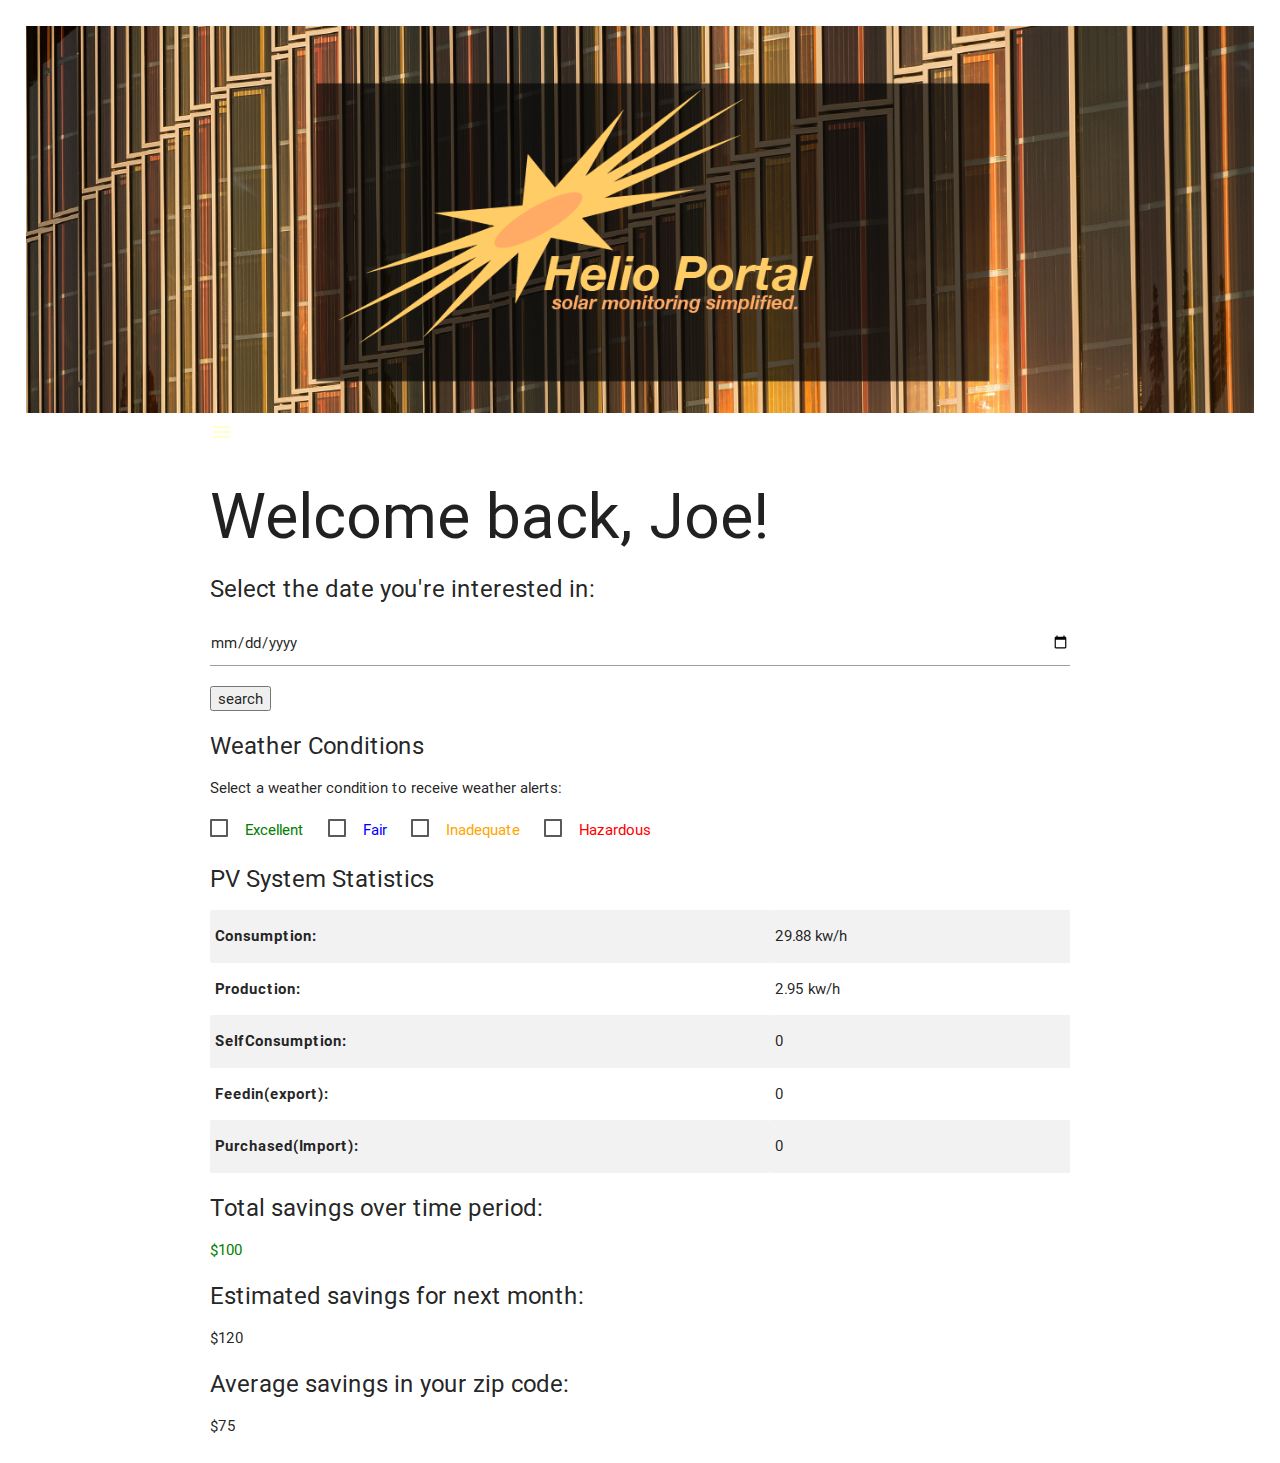
<file: customers.html>
<!DOCTYPE html>
<html>
<head>
  <meta http-equiv="Content-Type" content="text/html; charset=UTF-8"/>
  <meta name="viewport" content="width=device-width, initial-scale=1, maximum-scale=1.0, user-scalable=no"/>
  <title>Helio Portal</title>

  <!-- CSS  -->
  <link href="https://fonts.googleapis.com/icon?family=Material+Icons" rel="stylesheet">
  <link href="css/materialize.css" type="text/css" rel="stylesheet" media="screen,projection"/>
  <link href="css/style.css" type="text/css" rel="stylesheet" media="screen,projection"/>
</head>
<body>
    <a id="logo-container" href="index.html" class="brand-logo"><img src="logos/banner-logo.png" width=100% height=100%</a>
    <div class="nav-wrapper container">
      <ul class="right hide-on-med-and-down">
        <li><a href="#"><!--Navbar Link--></a></li>
      </ul>

      <ul id="nav-mobile" class="side-nav">
        <li><a href="index.html">Navbar Link</a></li>
      </ul>
      <a href="index.html" data-activates="nav-mobile" class="button-collapse"><i class="material-icons">menu</i></a>
    </div>

<div class="container">
<h1>Welcome back, Joe!</h1>  
  <!-- <img src=""> LOGO GOES HERE -->
  <h3>Select the date you're interested in:</h3>
  <form>
    <input type="date" name="date" placeholder="enter date MM/DD/YYYY" class="datepicker">
    <input type="submit" value="search">
  </form>
  <h3> Weather Conditions </h3>
    <div> Select a weather condition to receive weather alerts:
        <p>
          <input type="checkbox" id="cbox1" value="first_checkbox">
          <label style='color:green' for="cbox1">Excellent</label>&nbsp;&nbsp;&nbsp;&nbsp;&nbsp; 
          <input type="checkbox" id="cbox2" value="second_checkbox">
          <label style='color:blue' for="cbox2">Fair</label>&nbsp;&nbsp;&nbsp;&nbsp;&nbsp;
          <input type="checkbox" id="cbox3" value="third_checkbox">
          <label style='color:orange' for="cbox3">Inadequate</label>&nbsp;&nbsp;&nbsp;&nbsp;&nbsp;
          <input type="checkbox" id="cbox4" value="fourth_checkbox">
          <label style='color:red' for="cbox4">Hazardous</label>
        </p>
        <!-- <ul>
          <li style='color:green'>Excellent</li>
          <li style='color:blue'>Fair</li>
          <li style='color:orange'>inadequate</li>
          <li style='color:red'>Hazard</li>
        </ul> -->
    </div>
  <h3> PV System Statistics</h3>
    <!-- <div>Solar production</div> -->
      <table class="striped">
      <tr>
        <th scope="col">Consumption:</th><td>29.88 kw/h </td>
      </tr>
      <tr>
        <th scope="col">Production:</th><td>2.95 kw/h </td>
      </tr>
      <tr>
        <th scope="col">SelfConsumption:</th><td>0</td>
      </tr>
      <tr>
        <th scope="col">Feedin(export):</th><td>0</td>
      </tr>
      <tr>
        <th scope="col">Purchased(Import):</th><td>0</td>
      </tr>
    </table>
    <h3>Total savings over time period:</h3>
    <div style='color:green'>$100</div>
    <h3>Estimated savings for next month:</h3>
      <div>$120</div>
      <h3>Average savings in your zip code:</h3>
        <div>$75</div>
    </div>
   </body>
</html>
</file>
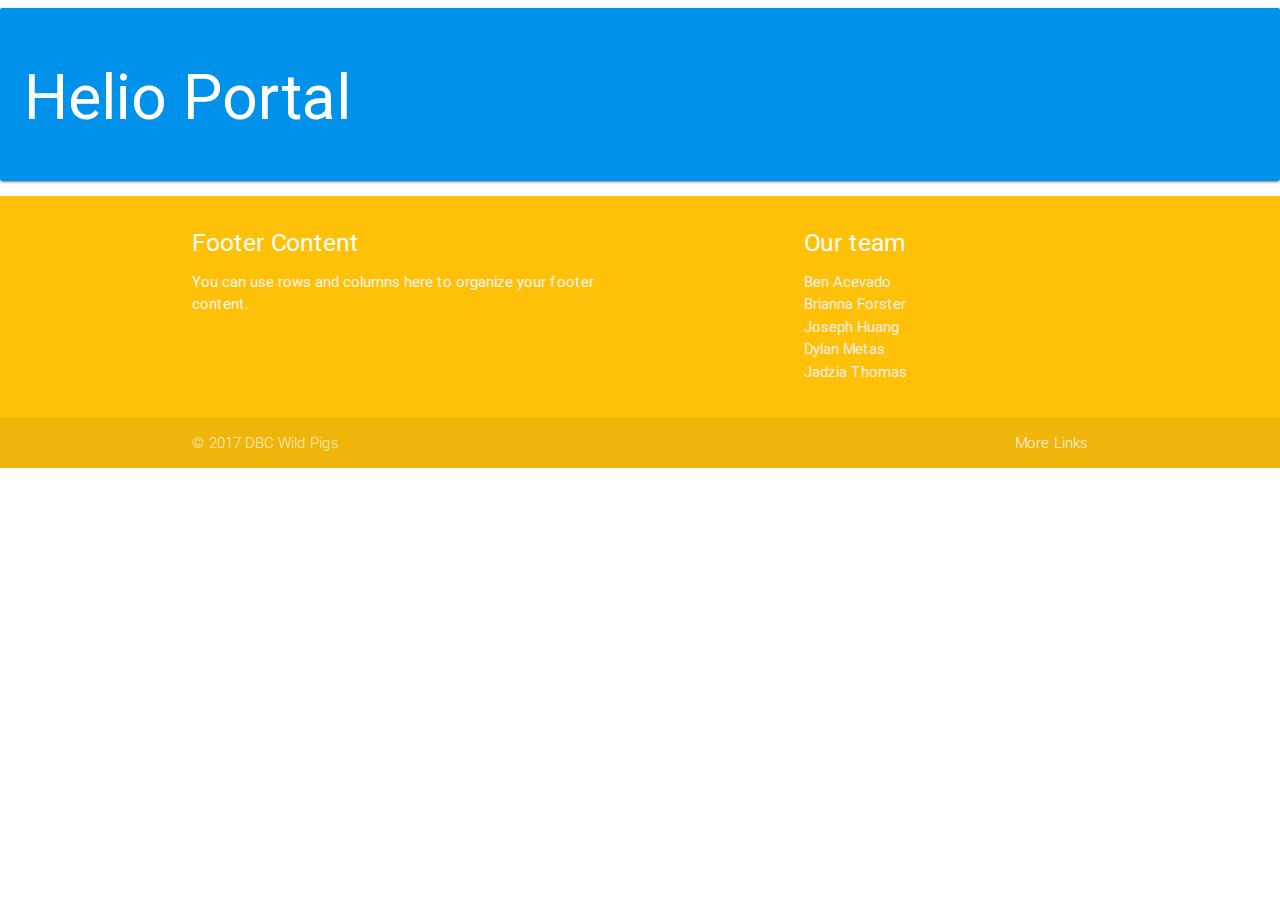
<file: index_.html>
<html>
<head>
  <title>Helio Portal</title>
  <!--Import Google Icon Font-->
  <link href="http://fonts.googleapis.com/icon?family=Material+Icons" rel="stylesheet">
  <!--Import materialize.css-->
  <link type="text/css" rel="stylesheet" href="css/materialize.min.css"  media="screen,projection"/>

  <!--Let browser know website is optimized for mobile-->
  <meta name="viewport" content="width=device-width, initial-scale=1.0"/>
</head>
<body>
  <!-- <div class="container">  Add to shrink width of page -->
  <div class="card-panel light-blue accent-4">
    <h1 class="white-text">Helio Portal</h1>
  </div>


  <footer class="page-footer amber">
    <div class="container">
      <div class="row">
        <div class="col l6 s12">
          <h5 class="white-text">Footer Content</h5>
          <p class="grey-text text-lighten-4">You can use rows and columns here to organize your footer content.</p>
        </div>
        <div class="col l4 offset-l2 s12">
          <h5 class="white-text">Our team</h5>
          <ul>
            <li><a class="grey-text text-lighten-3" href="#!">Ben Acevado</a></li>
            <li><a class="grey-text text-lighten-3" href="#!">Brianna Forster</a></li>
            <li><a class="grey-text text-lighten-3" href="#!">Joseph Huang</a></li>
            <li><a class="grey-text text-lighten-3" href="#!">Dylan Metas</a></li>
            <li><a class="grey-text text-lighten-3" href="#!">Jadzia Thomas</a></li>
          </ul>
        </div>
      </div>
    </div>
    <div class="footer-copyright">
      <div class="container">
      &copy; 2017 DBC Wild Pigs
      <a class="grey-text text-lighten-4 right" href="#!">More Links</a>
      </div>
    <!-- </div> for div class container -->
</footer>

</div>
<script type="text/javascript" src="https://code.jquery.com/jquery-2.1.1.min.js"></script>
<script type="text/javascript" src="js/materialize.min.js"></script>
</body>
</html>
</file>
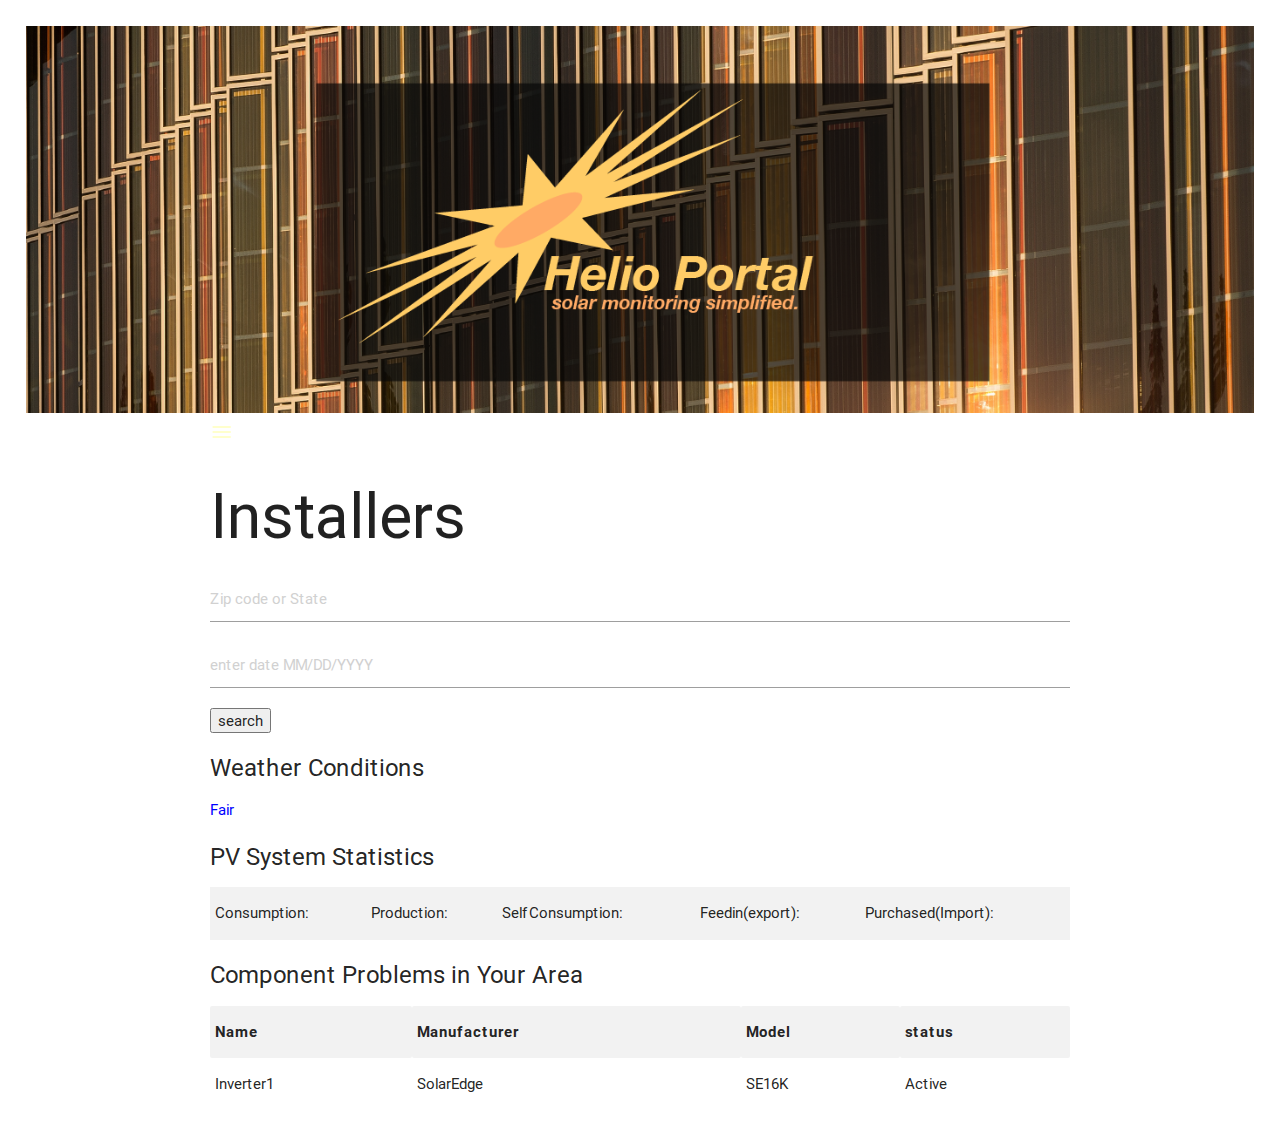
<file: Manu.html>
<!DOCTYPE html>
<html>
<head>
  <!--Import Google Icon Font-->
  <meta http-equiv="Content-Type" content="text/html; charset=UTF-8"/>
  <meta name="viewport" content="width=device-width, initial-scale=1, maximum-scale=1.0, user-scalable=no"/>
  <title>Helio Portal</title>

  <!-- CSS  -->
  <link href="https://fonts.googleapis.com/icon?family=Material+Icons" rel="stylesheet">
  <link href="css/materialize.css" type="text/css" rel="stylesheet" media="screen,projection"/>
  <link href="css/style.css" type="text/css" rel="stylesheet" media="screen,projection"/>
</head>
<body>
    <a id="logo-container" href="index.html" class="brand-logo"><img src="logos/banner-logo.png" width=100% height=100%></a>
    <div class="nav-wrapper container">
      <ul class="right hide-on-med-and-down">
        <li><a href="#"><!--Navbar Link--></a></li>
      </ul>

      <ul id="nav-mobile" class="side-nav">
        <li><a href="#">Navbar Link</a></li>
      </ul>
      <a href="#" data-activates="nav-mobile" class="button-collapse"><i class="material-icons">menu</i></a>
    </div>
<div class="container">
<h1>Installers</h1>  
  <!-- <img src=""> LOGO GOES HERE -->
  <form>
    <input type="text" name="location" placeholder="Zip code or State">
    <input type="text" name="date" placeholder="enter date MM/DD/YYYY">
    <input type="submit" value="search">
  </form>
  <h3> Weather Conditions </h3>
        <ul>
          <!-- <li style='color:green'>Excellent</li> -->
          <li style='color:blue'>Fair</li>
          <!-- <li style='color:orange'>Inadequate</li>
          <li style='color:red'>Hazardous</li> -->
        </ul>
  <h3> PV System Statistics</h3>
    <table class="striped">
      <tr>
        <td >Consumption: </td>
        <td >Production: </td>
        <td >SelfConsumption: </td>
        <td >Feedin(export): </td>
        <td >Purchased(Import): </td>
      </tr>
    </table>
  <h3>Component Problems in Your Area</h3>
    <table class="striped">
      <tr>
        <th>Name</th>
        <th>Manufacturer</th>
        <th>Model</th>
        <th>status</th>
      <tr> 
        <td>Inverter1</td>
        <td>SolarEdge</td>
        <td>SE16K</td>
        <td>Active</td>
      </tr>
    </table>
  </div>
</body>
</html>
</file>
<file: css/style.css>
/* Custom Stylesheet */
/**
 * Use this file to override Materialize files so you can update
 * the core Materialize files in the future
 *
 * Made By MaterializeCSS.com
 */

 body{
  margin: 2%;
 }

nav ul a,
nav .brand-logo {
  color: #444;
  display: inline-block;
  margin:5px;
  text-align: center;
}

p {
  line-height: 2rem;
}

.button-collapse {
  color: #ffffcc;
}

.parallax-container {
  min-height: 380px;
  line-height: 0;
  height: auto;
  color: rgba(255,255,255,.9);
}
  .parallax-container .section {
    width: 100%;
  }

@media only screen and (max-width : 992px) {
  .parallax-container .section {
    position: absolute;
    top: 40%;
  }
  #index-banner .section {
    top: 10%;
  }
}

@media only screen and (max-width : 600px) {
  #index-banner .section {
    top: 0;
  }
}

.icon-block {
  padding: 0 15px;
}
.icon-block .material-icons {
  font-size: inherit;
}

footer.page-footer {
  margin: 0;
}

#big-header{
  color: #ffcc66;
}

.download-button{
  background-color: #ffcc66;
  color: #333333;
  margin: 5px 20px;
  /* text-shadow: 1px 1px 2px gray; */
}

.checkbox{
  margin: 10px;
}

h3{
  font-size:1.6em;
}

h4{
  font-size:1.3em;
}

#logo-img{
  position: relative;
  right: 100px;
}
</file>
